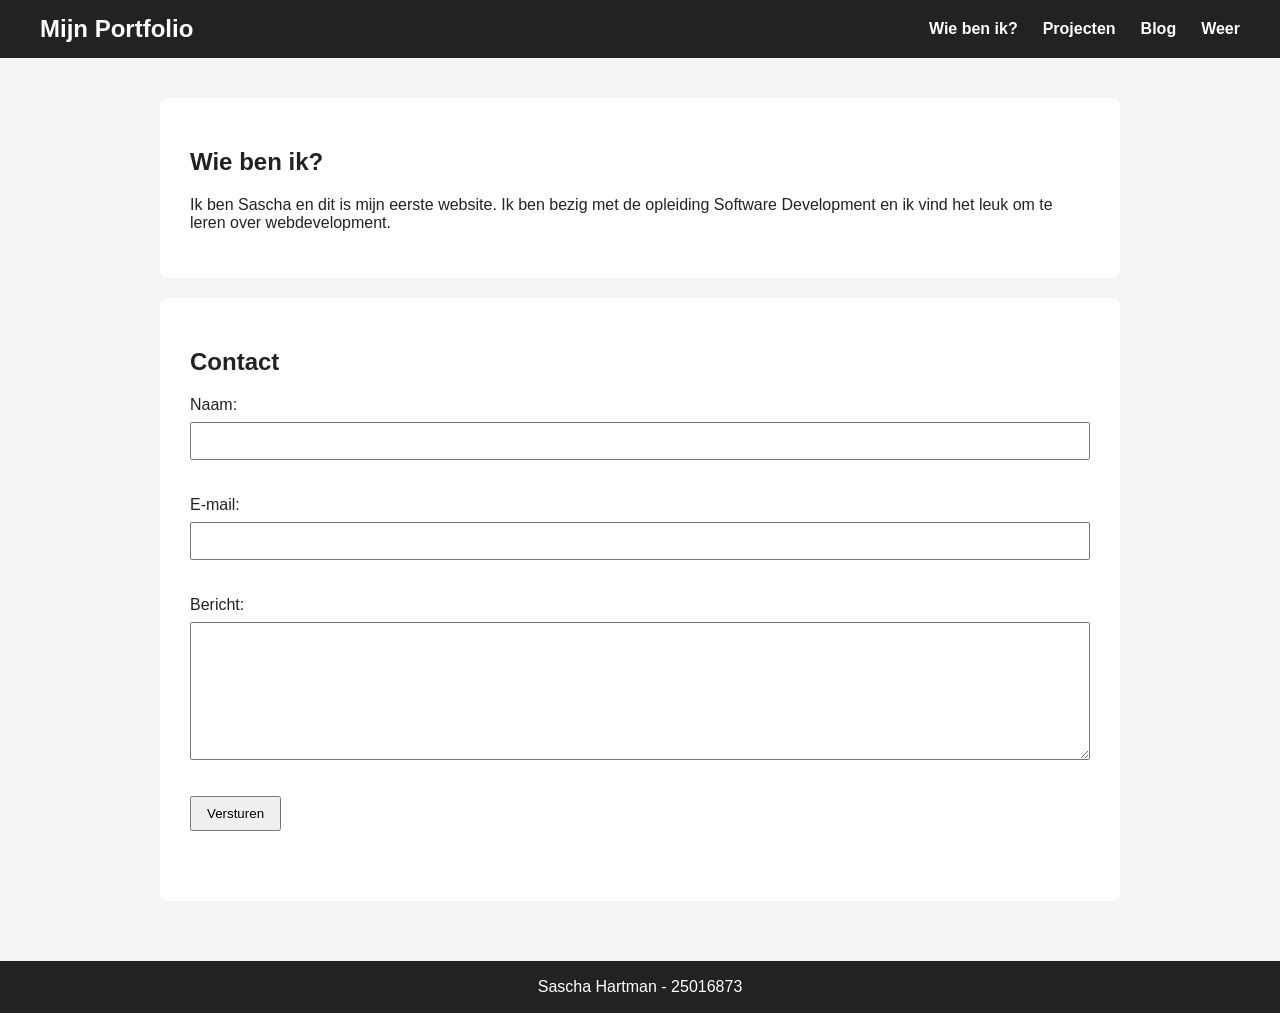
<file: index.html>
<!DOCTYPE html>
<html lang="nl">
<head>
    <meta charset="UTF-8">
    <meta name="viewport" content="width=device-width, initial-scale=1.0">
    <title>Whoami - Mijn Portfolio</title>
    <link rel="stylesheet" href="style.css">
</head>

<body>

    <header>
        <h1>Mijn Portfolio</h1>

        <nav>
            <a href="index.html">Wie ben ik?</a>
            <a href="projecten.html">Projecten</a>
            <a href="blog.html">Blog</a>
            <a href="weer.html">Weer</a>
        </nav>
    </header>

    <main>
        <section>
            <h2>Wie ben ik?</h2>

            <p>
                Ik ben Sascha en dit is mijn eerste website.  Ik ben bezig met de opleiding Software Development en ik vind het leuk om te leren over webdevelopment.
            </p>
        </section>

        <section>
            <h2>Contact</h2>

            <form id="contactForm">
                <label for="naam">Naam:</label>
                <input type="text" id="naam" name="naam" aria-describedby="naamFout">

                <span id="naamFout"></span>

                <label for="email">E-mail:</label>
                <input type="email" id="email" name="email" aria-describedby="emailFout">

                <span id="emailFout"></span>

                <label for="bericht">Bericht:</label>
                <textarea id="bericht" name="bericht" aria-describedby="berichtFout"></textarea>

                <span id="berichtFout"></span>

                <button type="submit">Versturen</button>

                <p id="succesMelding" aria-live="polite"></p>
            </form>
        </section>
    </main>

    <footer>
        <p>Sascha Hartman - 25016873</p>
    </footer>

    <script src="script.js"></script>

</body>
</html>
</file>
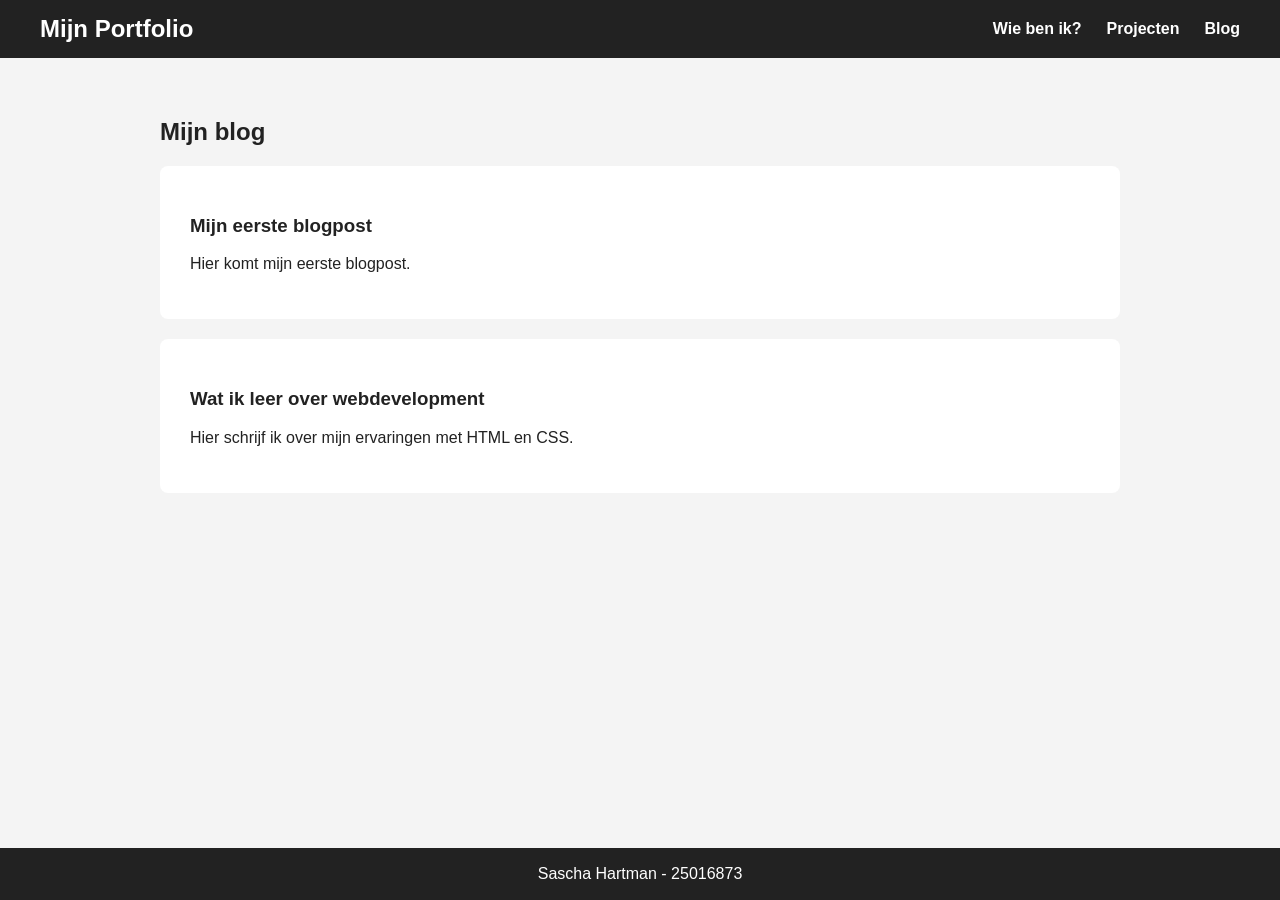
<file: blog.html>
<!DOCTYPE html>
<html lang="nl">
<head>
    <meta charset="UTF-8">
    <meta name="viewport" content="width=device-width, initial-scale=1.0">
    <title>Blog - Mijn Portfolio</title>
    <link rel="stylesheet" href="style.css">
</head>

<body>

    <header>
        <h1>Mijn Portfolio</h1>

        <nav>
            <a href="index.html">Wie ben ik?</a>
            <a href="projecten.html">Projecten</a>
            <a href="blog.html">Blog</a>
        </nav>
    </header>

    <main>
        <h2>Mijn blog</h2>

        <article>
            <h3>Mijn eerste blogpost</h3>
            <p>
                Hier komt mijn eerste blogpost.
            </p>
        </article>

        <article>
            <h3>Wat ik leer over webdevelopment</h3>
            <p>
                Hier schrijf ik over mijn ervaringen met HTML en CSS.
            </p>
        </article>

    </main>

    <footer>
        <p>Sascha Hartman - 25016873</p>
    </footer>

</body>
</html>
</file>
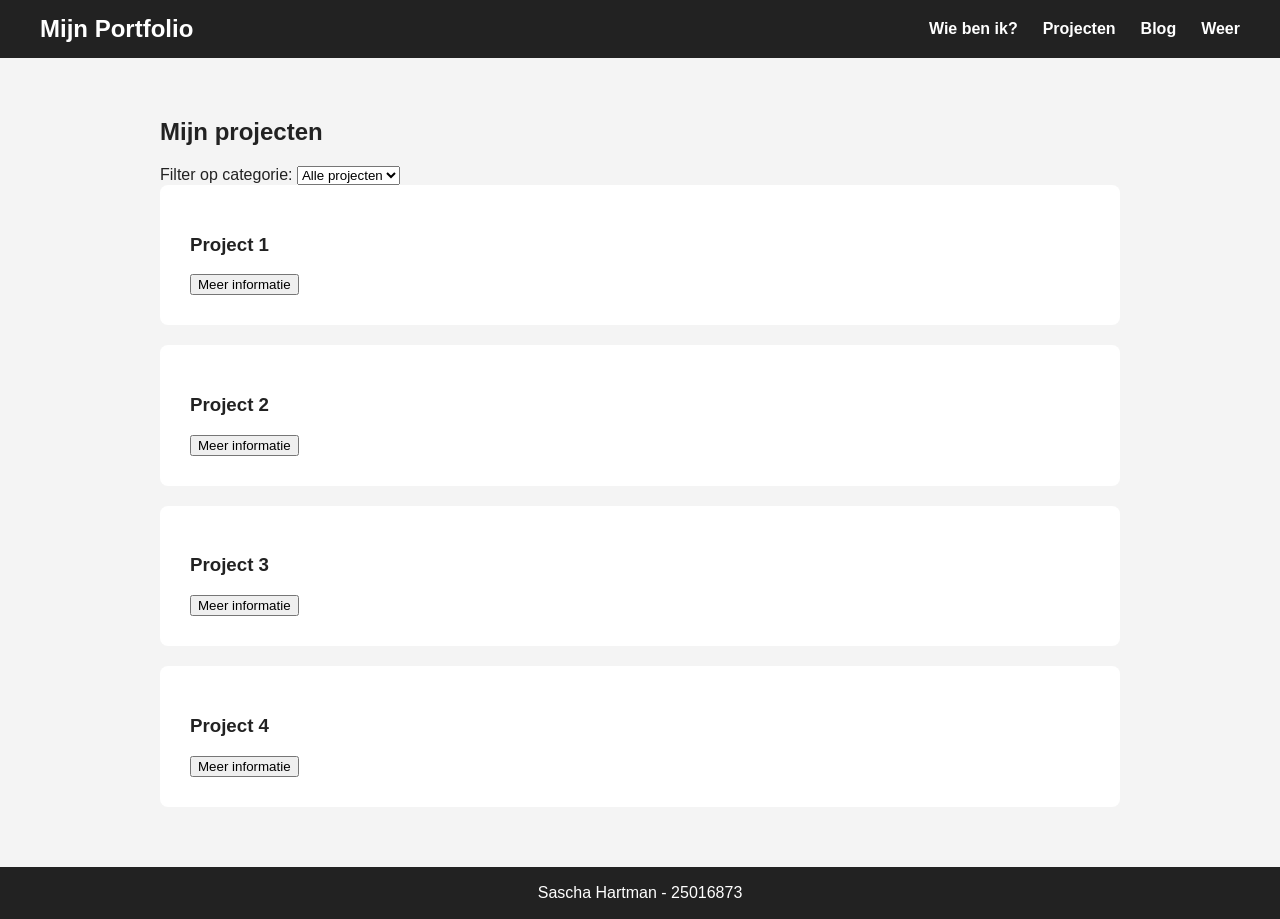
<file: projecten.html>
<!DOCTYPE html>
<html lang="nl">
<head>
    <meta charset="UTF-8">
    <meta name="viewport" content="width=device-width, initial-scale=1.0">
    <title>Projecten - Mijn Portfolio</title>
    <link rel="stylesheet" href="style.css">
</head>

<body>

    <header>
        <h1>Mijn Portfolio</h1>

        <nav>
            <a href="index.html">Wie ben ik?</a>
            <a href="projecten.html">Projecten</a>
            <a href="blog.html">Blog</a>
            <a href="weer.html">Weer</a>
        </nav>
    </header>

    <main>
    <h2>Mijn projecten</h2>

    <label for="categorieFilter">Filter op categorie:</label>

    <select id="categorieFilter">
        <option value="alle">Alle projecten</option>
        <option value="Web">Web</option>
        <option value="Java">Java</option>
        <option value="Overig">Overig</option>
    </select>

    <div id="projecten"></div>
</main>

    <footer>
        <p>Sascha Hartman - 25016873</p>
    </footer>

    <script src="script.js"></script>
</body>
</html>
</file>
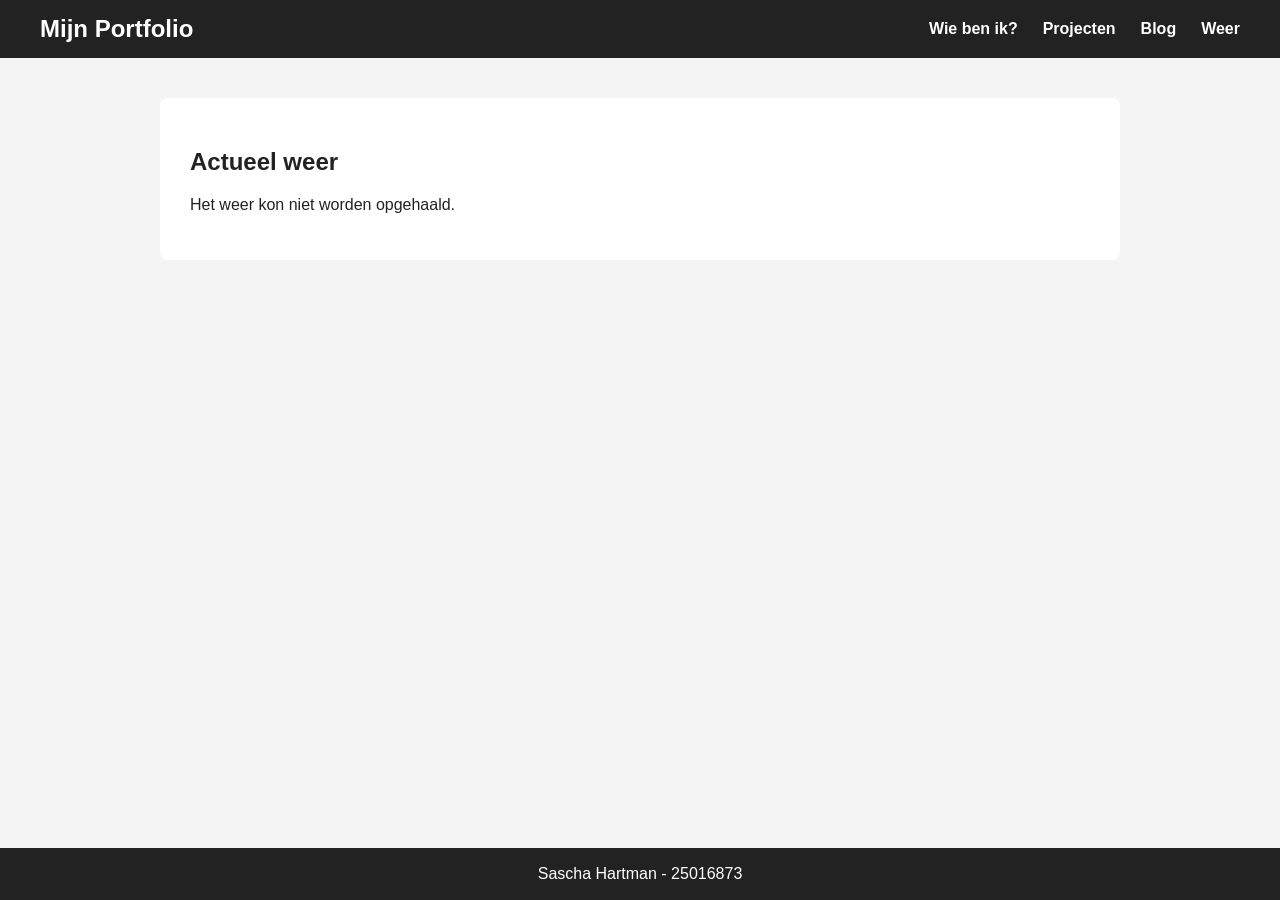
<file: weer.html>
<!DOCTYPE html>
<html lang="nl">
<head>
    <meta charset="UTF-8">
    <meta name="viewport" content="width=device-width, initial-scale=1.0">
    <title>Weer - Mijn Portfolio</title>
    <link rel="stylesheet" href="style.css">
</head>

<body>

    <header>
        <h1>Mijn Portfolio</h1>

        <nav>
            <a href="index.html">Wie ben ik?</a>
            <a href="projecten.html">Projecten</a>
            <a href="blog.html">Blog</a>
            <a href="weer.html">Weer</a>
        </nav>
    </header>

    <main>
        <section>
            <h2>Actueel weer</h2>

            <p id="weerStatus">Weer wordt geladen...</p>
            <p id="temperatuur"></p>
            <p id="windsnelheid"></p>
        </section>
    </main>

    <footer>
        <p>Sascha Hartman - 25016873</p>
    </footer>

    <script src="script.js"></script>

</body>
</html>
</file>
<file: style.css>
html,
body {
    height: 100%;
}

body {
    margin: 0;
    font-family: Arial, sans-serif;
    background-color: #f4f4f4;
    color: #222;

    display: flex;
    flex-direction: column;
}

header {
    background-color: #222;
    color: white;
    padding: 15px 40px;

    display: flex;
    align-items: center;
    justify-content: space-between;
}

header h1 {
    margin: 0;
    font-size: 24px;
}

nav {
    display: flex;
    gap: 25px;
}

nav a {
    color: white;
    text-decoration: none;
    font-weight: bold;
}

nav a:hover {
    text-decoration: underline;
}

main {
    max-width: 1000px;
    width: 100%;
    box-sizing: border-box;
    margin: 40px auto;
    padding: 0 20px;

    flex: 1;
}

section,
article {
    background-color: white;
    padding: 30px;
    margin-bottom: 20px;
    border-radius: 8px;
}

article h2 {
    margin-top: 0;
}

article img {
    width: 100%;
    max-width: 200px;
    height: auto;
}

footer {
    background-color: #222;
    color: white;
    text-align: center;
    padding: 1px;
}

@media (max-width: 600px) {
    header {
        flex-direction: column;
        gap: 15px;
        padding: 20px;
    }

    nav {
        gap: 15px;
    }

    main {
        margin: 20px auto;
    }

    article {
        padding: 20px;
    }
}

form {
    display: flex;
    flex-direction: column;
    gap: 8px;
}

form input,
form textarea {
    padding: 8px;
    font-family: Arial, sans-serif;
    font-size: 16px;
}

form textarea {
    min-height: 120px;
}

form span {
    color: red;
    min-height: 20px;
}

form button {
    width: fit-content;
    padding: 8px 15px;
    cursor: pointer;
}

#succesMelding {
    color: green;
}
</file>
